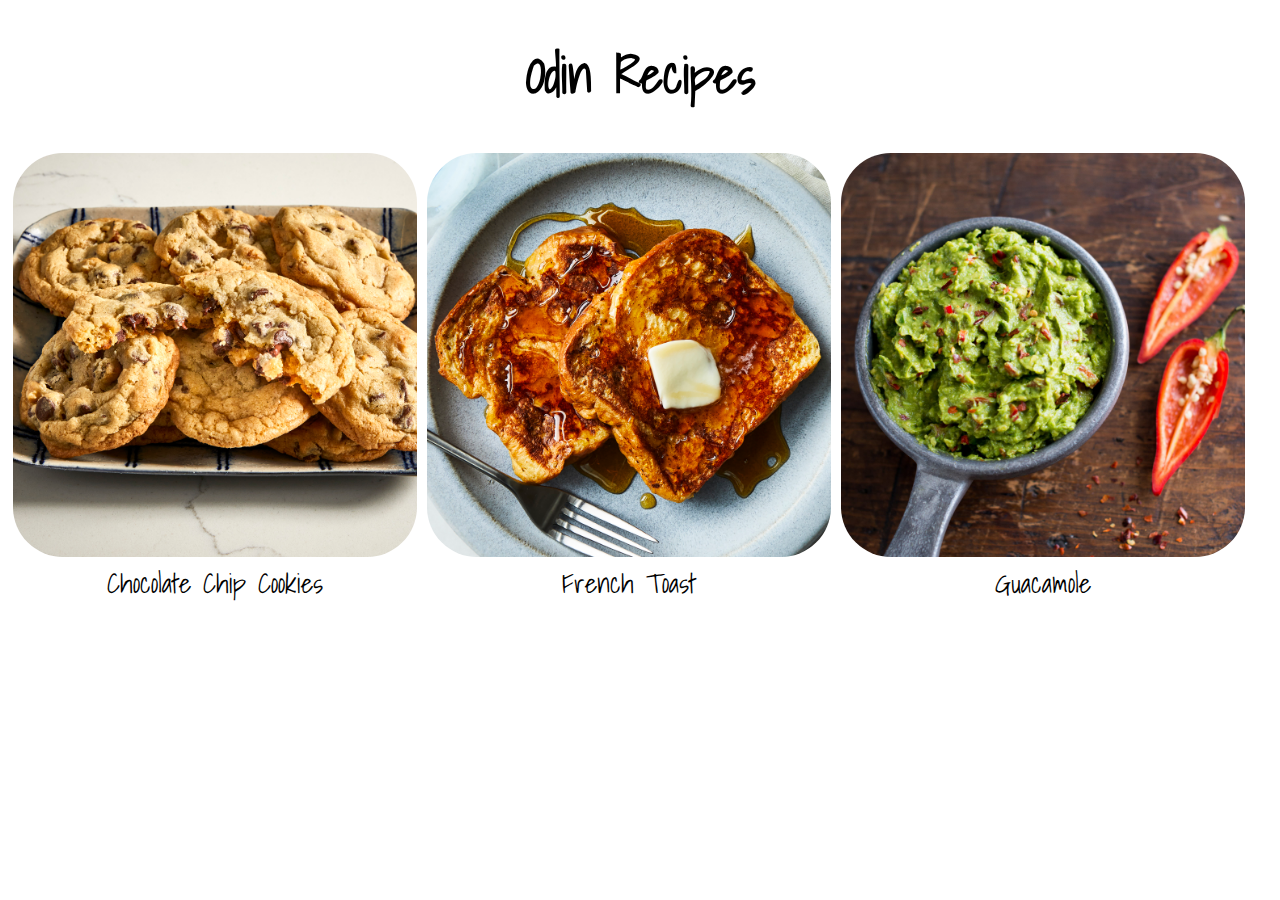
<file: index.html>
<!DOCTYPE html>
<html lang="en">

<head>
    <meta charset="UTF-8">
    <meta http-equiv="X-UA-Compatible" content="IE=edge">
    <meta name="viewport" content="width=device-width, initial-scale=1.0">
    <link rel="stylesheet" href="style.css">
    <title>Odin Recipes</title>
</head>

<body>
    <h1>Odin Recipes</h1>
    <div class="row">
        <div class="column">
            <a href="./recipes/chocolate-chip-cookies.html"><img src="images/cookies.jpg", alt="Cookies" , style="width:100%"><figcaption>Chocolate Chip Cookies</figcaption></a>
        </div>
        <div class="column">
            <a href="./recipes/french-toast.html"><img src="images/french_toast.jpg", alt="Toast" , style="width:100%"><figcaption>French Toast</figcaption></a>
        </div>
        <div class="column">        
            <a href="./recipes/guacamole.html"><img src="images/guacamole.jpg", style="width:100%"><figcaption>Guacamole</figcaption></a>
        </div>
    </div>
</body>

</html>
</file>
<file: style.css>
@import url('https://fonts.googleapis.com/css2?family=Shadows+Into+Light&display=swap');

h1 {
    text-align: center;
    font-family: 'Shadows Into Light', sans-serif;
    font-size: 50px;
}

.column {
    float: left;
    width: 31.97%;
    padding: 5px;
}

.row::after {
    content: "";
    clear: both;
    display: table;
  }

img {
    border-radius: 50px;
}

figcaption {
    text-align: center;
    color: black;
    font-size: 27px;
    font-family: 'Shadows Into Light', sans-serif;
}

a {
    text-decoration: none;
}
</file>
